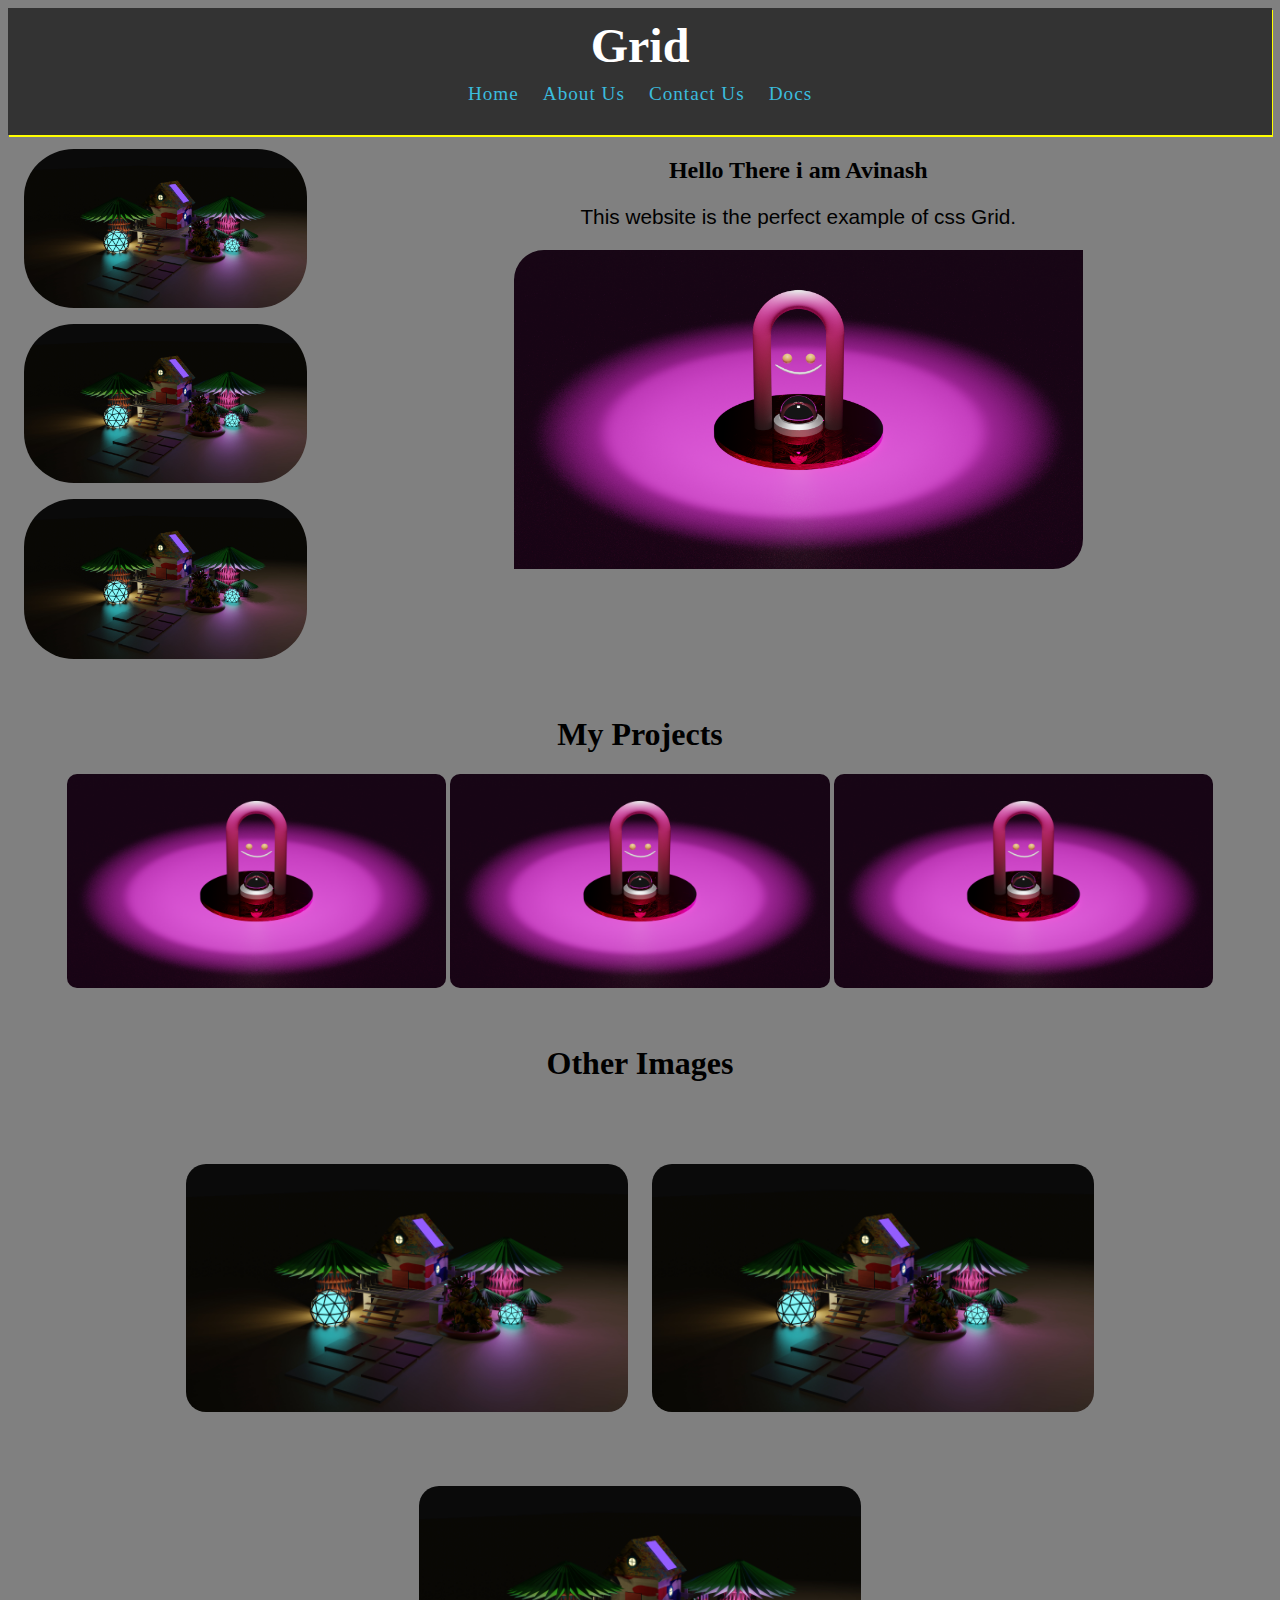
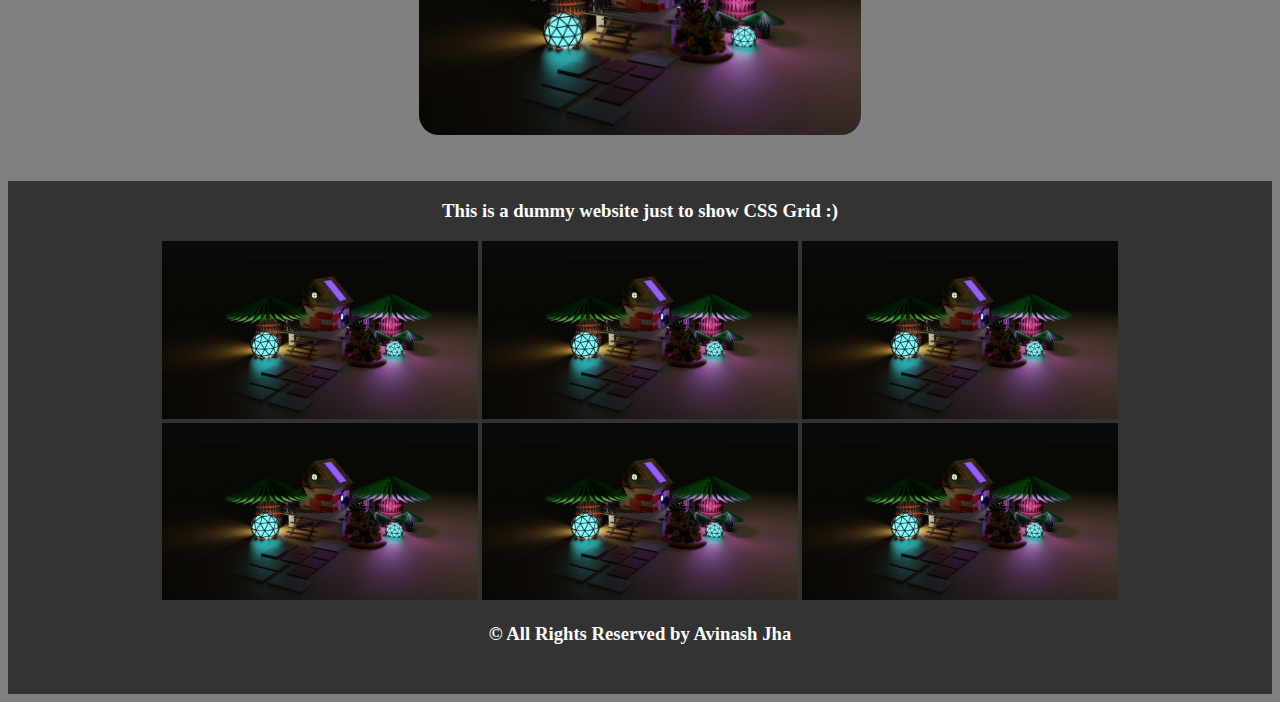
<file: index.html>
<!DOCTYPE html>
<html lang="en">
<head>
    <meta charset="UTF-8">
    <meta name="viewport" content="width=device-width, initial-scale=1.0">
    <title>Grid</title>
    <link rel="stylesheet" href="grid.css">
</head>
<body>
    <!-- <nav class="navbar">
        <h1 class="nav-title">Grid</h1>
        <a href="grid.html" class="nav-link">Home</a>
        <a href="About.html" class="nav-link">About Us</a>
        <a href="Contact.html" class="nav-link">Contact Us</a>
        <a href="Services.html" class="nav-link">Docs</a>
    </nav> -->
        <div class="content">
            <div id="nav" >
                <h1 class="nav-title">Grid</h1>
                <a href="grid.html" class="nav-link">Home</a>
                <a href="About.html" class="nav-link">About Us</a>
                <a href="Contact.html" class="nav-link">Contact Us</a>
                <a href="Services.html" class="nav-link">Docs</a>
            </div>
            <div id="header">
                <header class="head">
                    <h2>Hello There i am Avinash</h2>
                </header>
                <main class="main">
                    <p>This website is the perfect example of css Grid.</p>
                    <img src="./assets/normal2.png" alt="">
                </main>
            </div>
            <div id="main">
                <h1>My Projects</h1>
                <img  src="./assets/normal2.png" class="img1" alt=""/>
                <img class="img2" src="./assets/normal2.png" alt=""/>
                <img class="img3" src="./assets/normal2.png" alt=""/>
            </div>
            <div id="section">
                <h1>Other Images</h1>
                <img src="./assets/hut5.jpg" alt="" class="s1">
                <img src="./assets/hut5.jpg" alt="" class="s2">
                <img src="./assets/hut5.jpg" alt="" class="s3">
            </div>
            <div id="aside"> 
                <img src="./assets/hut5.jpg" alt="">
                <img src="./assets/hut5.jpg" alt="">
                <img src="./assets/hut5.jpg" alt="">
            
            </div>
            <div id="footer">
                <h3>This is a dummy website just to show CSS Grid :)</h3>
                <img src="./assets/hut5.jpg" alt="">
                <img src="./assets/hut5.jpg" alt="">
                <img src="./assets/hut5.jpg" alt="">
                <img src="./assets/hut5.jpg" alt="">
                <img src="./assets/hut5.jpg" alt="">
                <img src="./assets/hut5.jpg" alt="">
                <h3>&#169 All Rights Reserved by Avinash Jha </h3>
            </div>
        </div>
</body>
</html>
</file>
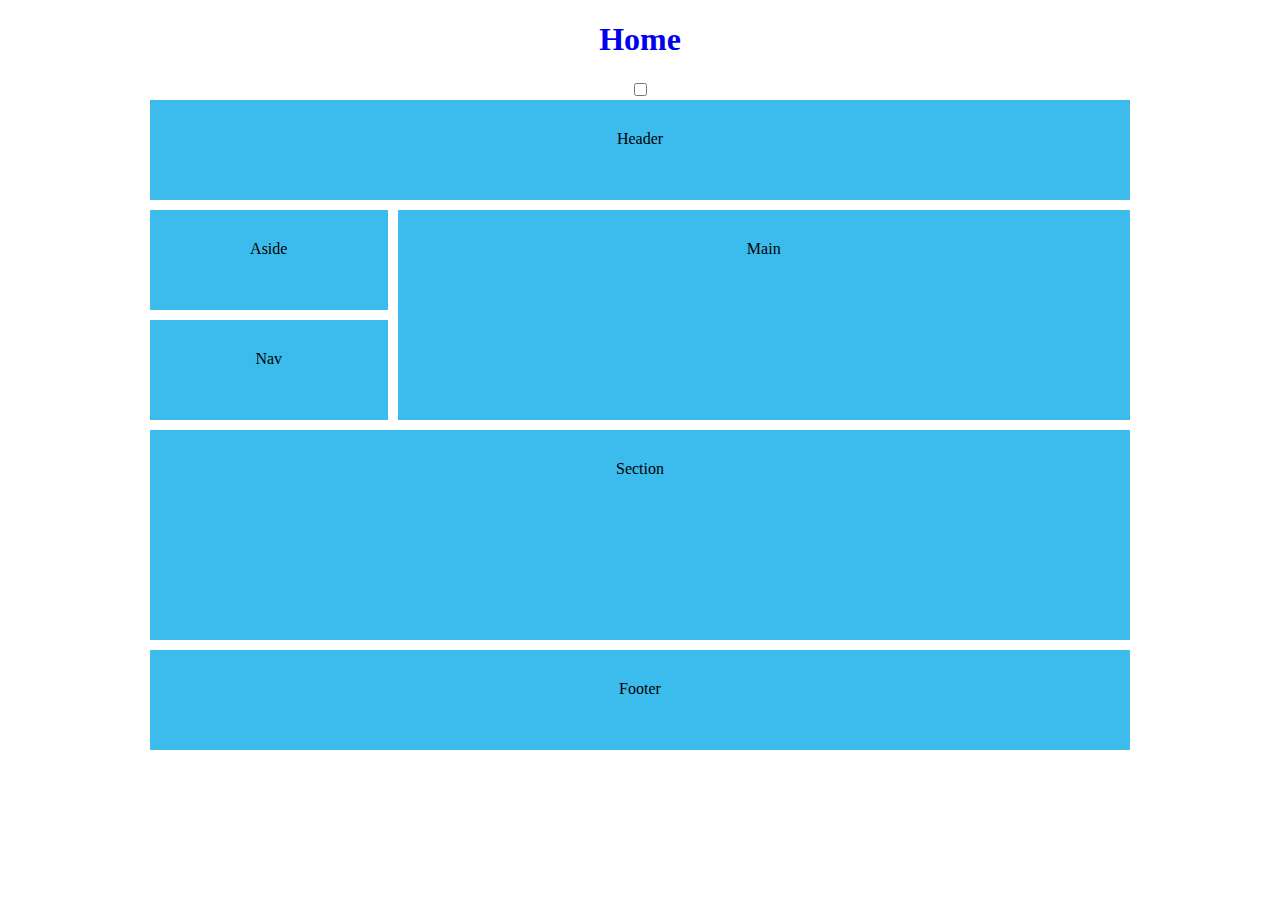
<file: About.html>
<!DOCTYPE html>
<html lang="en">
<head>
    <meta charset="UTF-8">
    <meta name="viewport" content="width=device-width, initial-scale=1.0">
    <title>12 Grid System</title>
    <style>
        body{
            text-align:center;
        }   
        a{
            text-decoration:none;
        }
        .content{
            display: grid;
            grid-template-columns: repeat(12,1fr);
            grid-auto-rows: minmax(100px,auto);
            grid-gap: 10px;
            max-width:980px;
            margin:0 auto;
            position: relative;
        }
        .content >*{
            background: #3bbced;
            padding:30px;
        }

        header{
            grid-column: 1/13;
        }
        main{
            grid-column:4/13;
            grid-row: 2/4;
        }
        aside{
            grid-column: 1/4;
            /* grid-row: 2/4; */
        }
        section{
            grid-column:1/13;
            grid-row:4/6;
        }
        nav{
            grid-column:1/4;
        }
        footer{
            grid-column:1/13;
        }
        .grid{
            display: grid;
            position:absolute;
            top:0;
            left:0;
            grid-template-columns: repeat(12,1fr);
            grid-auto-rows:minmax(100%,auto);
            grid-gap: 2px;
            width:100%;
            height:100%;
            padding:0;
            background:transparent;
            display:none;

        }
        .grid p{
            border: 1px solid;
            background: #000;
            margin:0;
            opacity: .2;
        }
        input:checked +.content.grid{
            display: grid;
        }
    </style>
</head>
<body>
    <a href="index.html"><h1>Home</h1></a>
    <input type="checkbox"/>
    <div class="content"> 
        <div class="grid">
            <p></p>
            <p></p>
            <p></p>
            <p></p>
            <p></p>
            <p></p>
            <p></p>
            <p></p>
            <p></p>
            <p></p>
            <p></p>
            <p></p>
        </div>
        <header>Header</header>
        <main>Main</main>
        <section>Section</section>
        <aside>Aside</aside>
        <Nav>Nav</Nav>
        <footer>Footer</footer>
    </div> 
</body>
</html>
</file>
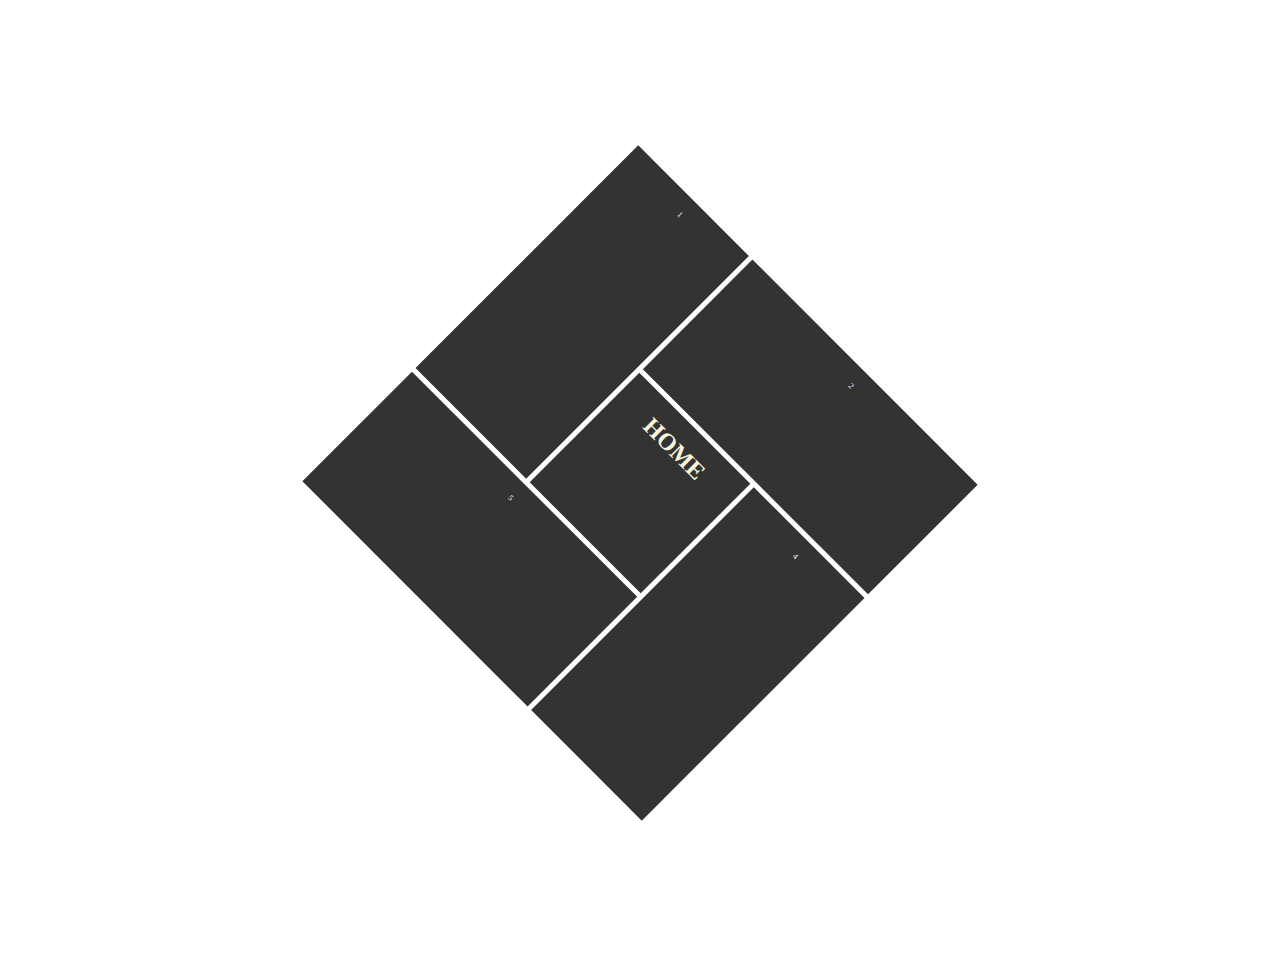
<file: Contact.html>
<!DOCTYPE html>
<html lang="en">
<head>
    <meta charset="UTF-8">
    <meta name="viewport" content="width=device-width, initial-scale=1.0">
    <title>Contact</title>
    <style>
        body{
            color:#fff;
            font-family: 'Nunito Semibold';
            text-align: center;
        }
        #content{
            grid-template-columns: repeat(6,1fr);
            grid-auto-rows: minmax(150px,auto);
            grid-gap: 10px;
            display: grid;
            max-width:960px;
            margin:0 auto ;
            
        }
        #content div{
            background: #333;
            padding:30px;
        }
        .one{
            grid-column: 1/3;
            grid-row: 1/5;
        }
        .two{
            grid-column:3/7;
            grid-row: 1/3;
        }
        .three{
            grid-column:3/5;
            grid-row:3/5;
        }
        .three a{
            text-decoration: none;
            font-size:3rem;
            font-weight: 600;
            color: beige;
            text-transform: uppercase;
        }
        .four{
            grid-column:5/7;
            grid-row: 3/7;
        }
        .five{
            grid-column:1/5;
            grid-row:5/7;
        }
        #content{
            transform: rotateZ(45deg ) scale(.5);
        }
    </style>
</head>
<body>
    <div id="content">
        <div class="one">1</div>
        <div class="two">2</div>
        <div class="three"><a href="index.html">Home</a></div>
        <div class="four">4</div>
        <div class="five">5</div>
    </div>
</html>
</file>
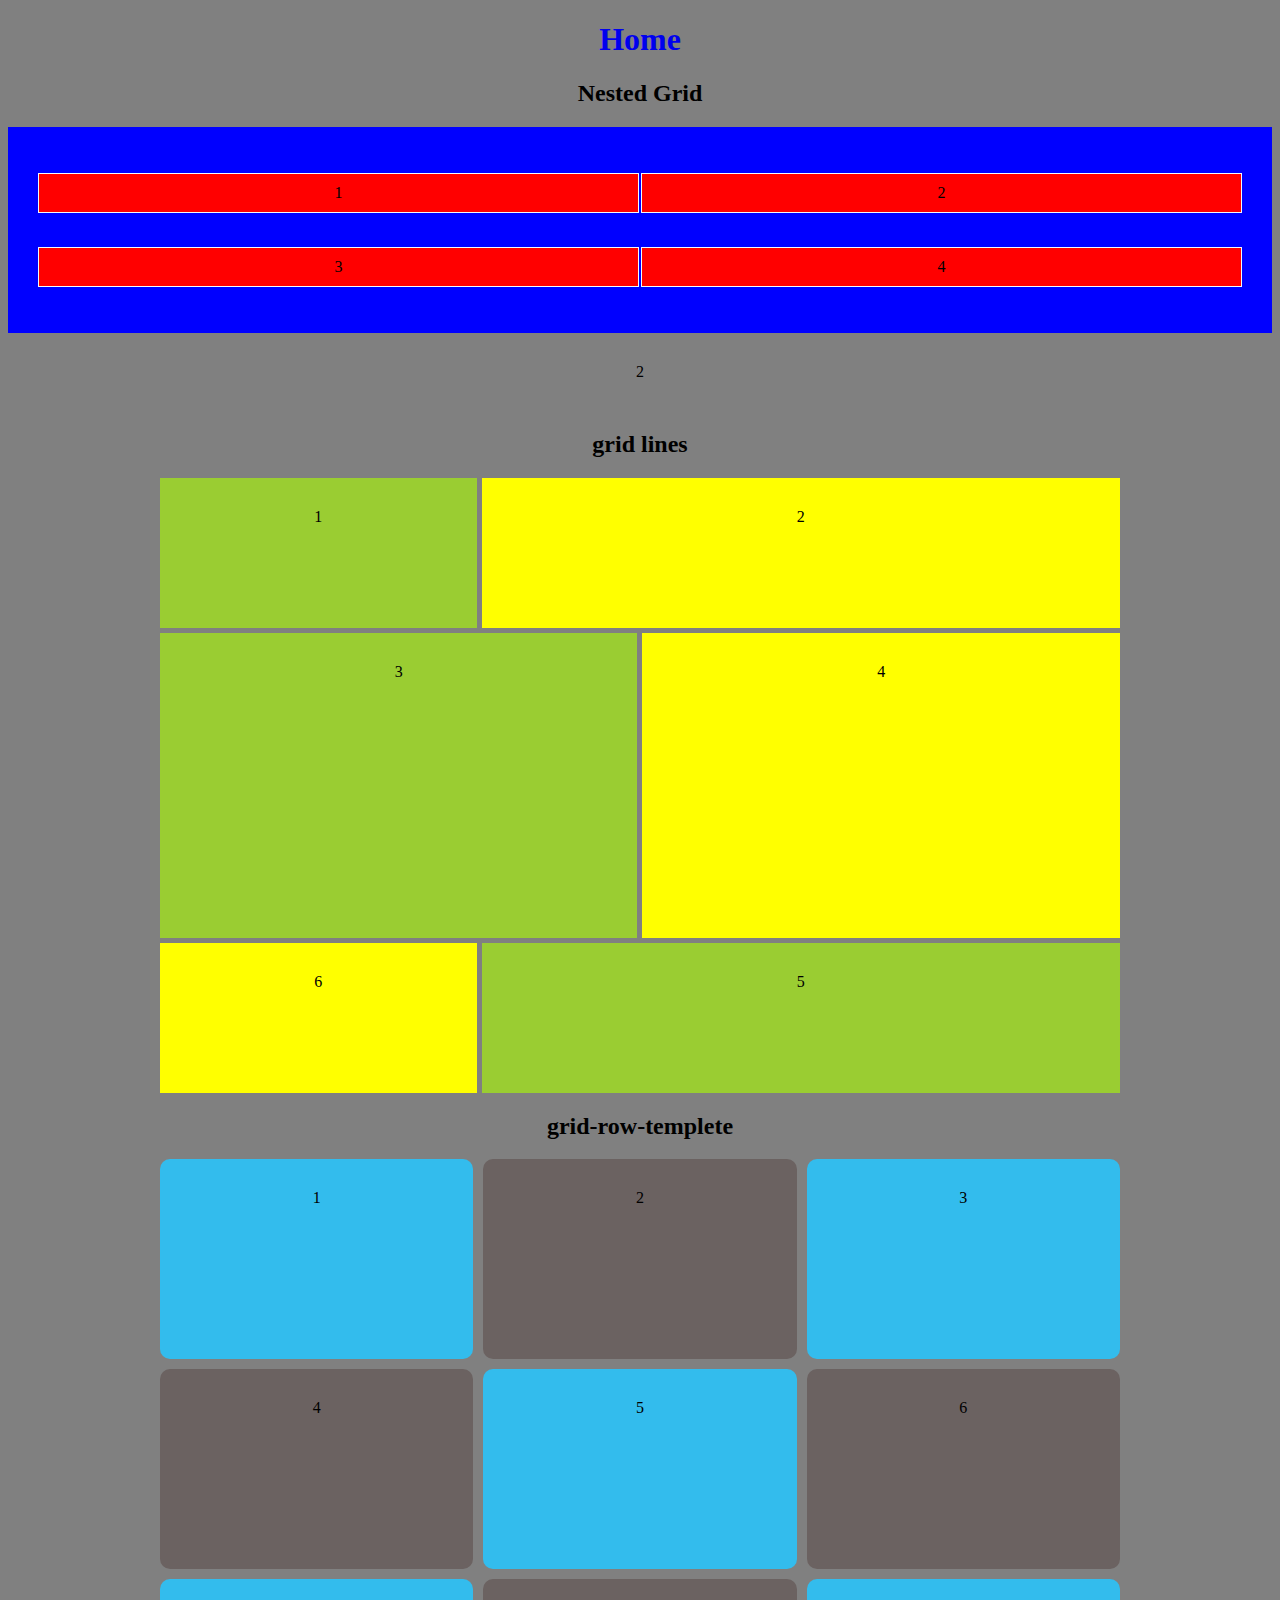
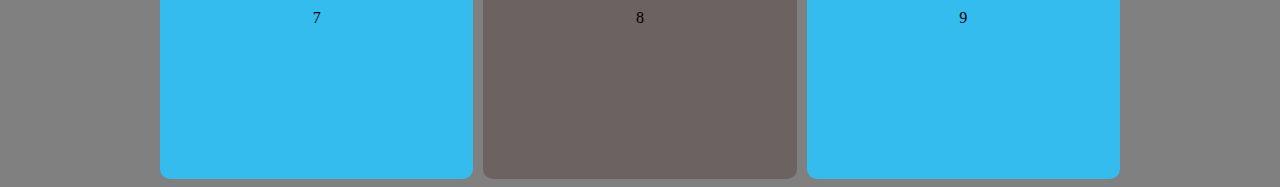
<file: Services.html>
<!DOCTYPE html>
<html lang="en">
<head>
    <meta charset="UTF-8">
    <meta name="viewport" content="width=device-width, initial-scale=1.0">
    <title>About</title>
    <link rel="stylesheet" href="grid.css">
</head>
<style>
    #content2 .nested {
    display: grid;
    grid-template-columns: repeat(2, 1fr);
    grid-gap: 2px;
}

#content2 div {
    background: blue;
    padding: 30px;
}

#content2 div:nth-child(even) {
    background: gray;

}

#content2 p {
    background: red;
    padding: 10px;
    border: 1px solid;
    border-color: aliceblue;
}

#content {
    display: grid;
    /*---here we are using % to divide
    grid-template-columns: 30% 45% 25%;--*/
    /*--here we are using fr - fraction to divide
    grid-template-columns: 1fr 2fr 1fr; */

    /*-repeat(no_of_columns,n fr) - it will divide the
    no of columns into that much no of columns
    grid-template-columns: repeat(3, 1fr);*/
    grid-template-columns: repeat(3, 1fr);
    grid-template-rows: repeat(3, minmax(200px, auto));
    grid-column-gap: 10px;
    grid-row-gap: 10px;
    max-width: 960px;
    margin: 0 auto;
}

#content div {
    background: #33bced;
    padding: 30px;
    border-radius: 10px;
}

#content div:nth-child(even) {
    background: #6b6261;
}

#content1 {
    display: grid;
    grid-template-columns: repeat(6, 1fr);
    grid-template-rows: repeat(4, minmax(150px, auto));
    grid-gap: 5px;
    max-width: 960px;
    margin: 0 auto;
}

.one {
    /* grid-column-start: 1;
    grid-column-end: 3; */
    grid-column: 1/3;
}

.two {
    grid-column: 3/7;
}

.three {
    grid-column: 1/4;
    grid-row: 2/4;
}

.four {
    grid-column: 4/7;
    grid-row: 2/4;
}

.five {
    grid-column: 3/7;
}

.six {
    grid-column: 1/3;
    grid-row: 4/5;
}

#content1 div {
    background: yellowgreen;
    padding: 30px;
}

#content1 div:nth-child(even) {
    background: yellow;
}
</style>
<body>
    <a href="index.html" style="text-decoration: none;"><h1>Home</h1></a>
    <h2>Nested Grid</h2>
    <div id="content2">
        <div class="nested">
            <p>1</p>
            <p>2</p>
            <p>3</p>
            <p>4</p>
           
        </div>
        <div class="two">2</div>
       
    </div>
    <h2>grid lines</h2>
    <div id="content1">
        <div class="one">1</div>
        <div class="two">2</div>
        <div class="three">3</div>
        <div class="four">4</div>
        <div class="five">5</div>
        <div class="six">6</div>
    </div>
   <div><h2 class="nav-title" style="color:black;">grid-row-templete</h2></div> 
<!----------Grid inside div with id content------->
    <div id="content">
        <div>1</div>
        <div>2</div>
        <div>3</div>
        <div>4</div>
        <div>5</div>
        <div>6</div>
        <div>7</div>
        <div>8</div>
        <div>9</div>
    </div>
   
</body>
</html>
</file>
<file: grid.css>
body {
    text-align: center;
    background: grey;

}


/*-----Css for Services -------*/
.content {
    display: grid;
    grid-template-columns: repeat(12, 1fr);
    grid-auto-rows: minmax(100px, auto);
    grid-gap: 2px;
    max-width: auto;
    margin: 0 auto;
    position: none;
}

.content div {
    padding-bottom: 30px;
    background: #333;
}

/*-------NavBar--------*/
#nav {
    grid-column: 1/13;
    box-shadow: 1px 2px 0px 0px yellow;
}

#nav h1 {
    color: #fff;
    font-size: 3rem;
    padding: 0;
    margin: 10px;
}

#nav a {
    text-decoration: none;
    letter-spacing: 1px;
    padding: 10px;
    font-size: 1.2rem;
    color: #3bbcde;
}

#nav a:hover {
    color: red;
    cursor: pointer;
    background: yellow;
    border-radius: 10px;
    box-shadow: inset 1px 2px 3px 0px pink;
}

/*----X---NavBar---X-----*/
#header {
    grid-column: 4/13;
    grid-row: 2/5;
    background: grey;
}

#header p {
    font-size: 1.3rem;
    font-family: Verdana, Geneva, Tahoma, sans-serif;
}

#header img {
    width: 60%;
    border-top-left-radius: 30px;
    border-bottom-right-radius: 30px;
}

#aside {
    grid-column: 1/4;
    grid-row: 2/5;
    background: gray;
    -ms-grid-column-align: stretch;
}

#aside img {
    margin-top: 10px;
    padding-top: 2px;
    width: 90%;
    grid-column: 1/3;
    border-radius: 50px;
}

#main {
    grid-column: 1/13;
    grid-row: 5/8;
    background: grey;

}

#main img {
    grid-gap: 5px;
    width: 30%;
    border-radius: 10px;
}

#section {
    grid-column: 1/13;
    grid-row: 8/10;
    background: grey;
}

#section img {
    margin-top: 50px;
    padding: 10px;
    width: 35%;
    border-radius: 30px;
}

#footer {
    grid-column: 1/13;
    grid-row: 10/12;
    color: white;

}

#footer img {
    width: 25%;
}
</file>
